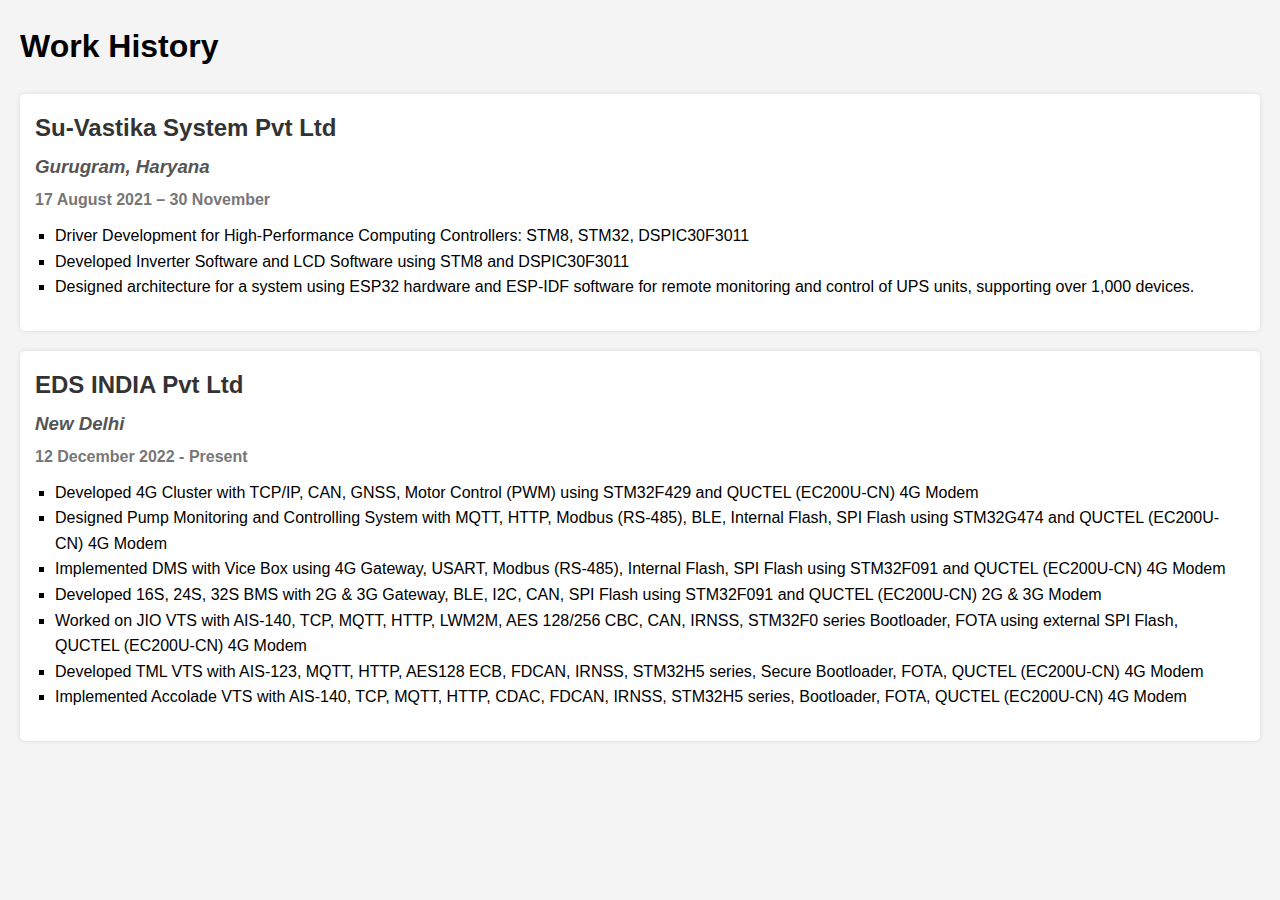
<file: code.htm>
<!DOCTYPE html>
<html lang="en">
<head>
    <meta charset="UTF-8">
    <meta name="viewport" content="width=device-width, initial-scale=1.0">
    <title>Work History</title>
    <style>
        body {
            font-family: Arial, sans-serif;
            line-height: 1.6;
            margin: 20px;
            background-color: #f4f4f4;
        }
        .job {
            background-color: #fff;
            border-radius: 5px;
            box-shadow: 0 0 5px rgba(0, 0, 0, 0.1);
            margin-bottom: 20px;
            padding: 15px;
        }
        .job h2 {
            margin: 0;
            color: #333;
        }
        .job h3 {
            margin: 5px 0;
            color: #555;
            font-style: italic;
        }
        .job h4 {
            margin: 5px 0;
            color: #777;
        }
        ul {
            list-style-type: square;
            padding-left: 20px;
            margin-top: 10px;
        }
    </style>
</head>
<body>
    <h1>Work History</h1>

    <div class="job">
        <h2>Su-Vastika System Pvt Ltd</h2>
        <h3>Gurugram, Haryana</h3>
        <h4>17 August 2021 – 30 November</h4>
        <ul>
            <li>Driver Development for High-Performance Computing Controllers: STM8, STM32, DSPIC30F3011</li>
            <li>Developed Inverter Software and LCD Software using STM8 and DSPIC30F3011</li>
            <li>Designed architecture for a system using ESP32 hardware and ESP-IDF software for remote monitoring and control of UPS units, supporting over 1,000 devices.</li>
        </ul>
    </div>

    <div class="job">
        <h2>EDS INDIA Pvt Ltd</h2>
        <h3>New Delhi</h3>
        <h4>12 December 2022 - Present</h4>
        <ul>
            <li>Developed 4G Cluster with TCP/IP, CAN, GNSS, Motor Control (PWM) using STM32F429 and QUCTEL (EC200U-CN) 4G Modem</li>
            <li>Designed Pump Monitoring and Controlling System with MQTT, HTTP, Modbus (RS-485), BLE, Internal Flash, SPI Flash using STM32G474 and QUCTEL (EC200U-CN) 4G Modem</li>
            <li>Implemented DMS with Vice Box using 4G Gateway, USART, Modbus (RS-485), Internal Flash, SPI Flash using STM32F091 and QUCTEL (EC200U-CN) 4G Modem</li>
            <li>Developed 16S, 24S, 32S BMS with 2G & 3G Gateway, BLE, I2C, CAN, SPI Flash using STM32F091 and QUCTEL (EC200U-CN) 2G & 3G Modem</li>
            <li>Worked on JIO VTS with AIS-140, TCP, MQTT, HTTP, LWM2M, AES 128/256 CBC, CAN, IRNSS, STM32F0 series Bootloader, FOTA using external SPI Flash, QUCTEL (EC200U-CN) 4G Modem</li>
            <li>Developed TML VTS with AIS-123, MQTT, HTTP, AES128 ECB, FDCAN, IRNSS, STM32H5 series, Secure Bootloader, FOTA, QUCTEL (EC200U-CN) 4G Modem</li>
            <li>Implemented Accolade VTS with AIS-140, TCP, MQTT, HTTP, CDAC, FDCAN, IRNSS, STM32H5 series, Bootloader, FOTA, QUCTEL (EC200U-CN) 4G Modem</li>
        </ul>
    </div>
</body>
</html>
</file>
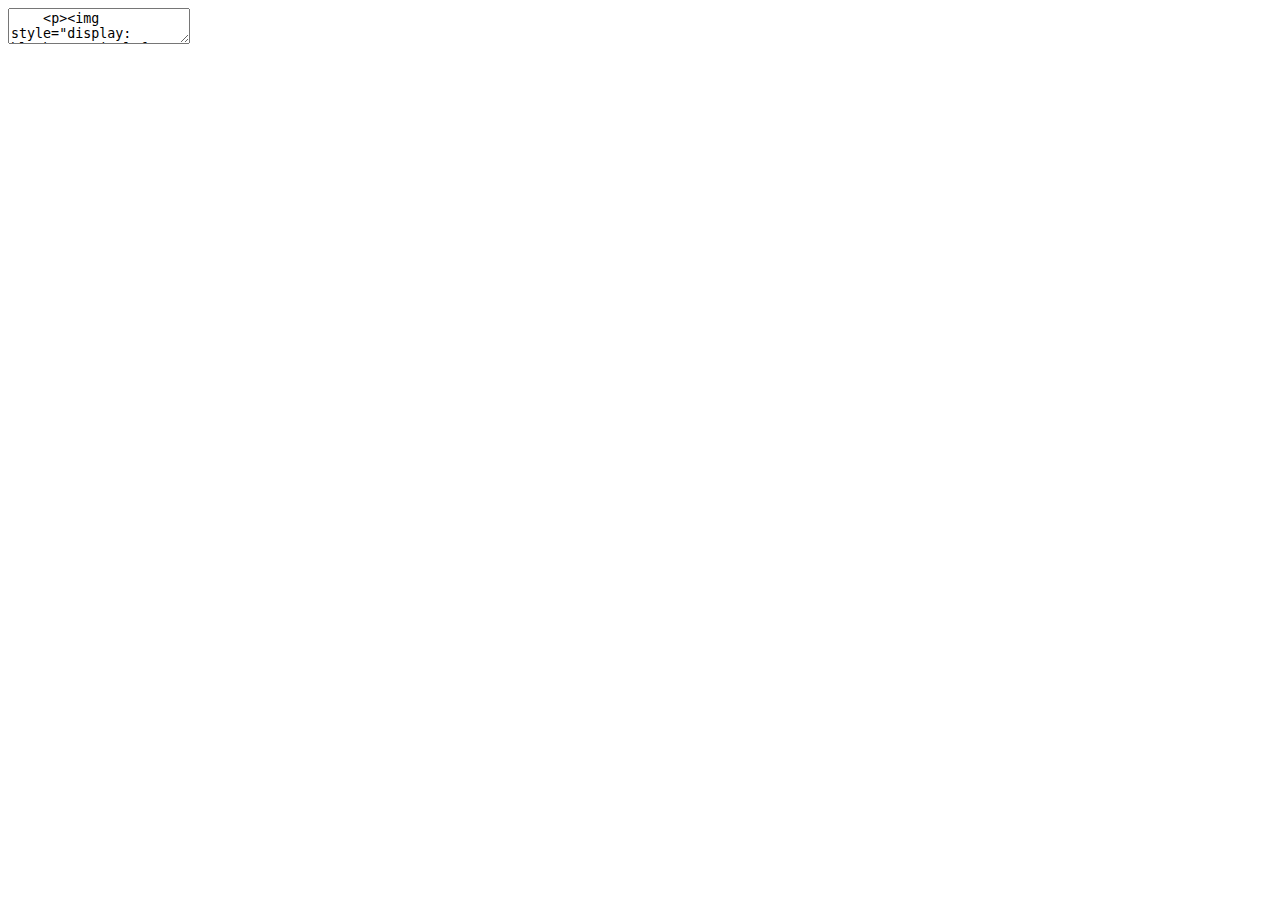
<file: test.html>
<!DOCTYPE html>
<html lang="en">
<head>
    <meta charset="UTF-8">
    <meta name="viewport" content="width=device-width, initial-scale=1.0">
    <title>Document</title>
    <style>

/* For other boilerplate styles, see: /docs/general-configuration-guide/boilerplate-content-css/ */
/*
* For rendering images inserted using the image plugin.
* Includes image captions using the HTML5 figure element.
*/

figure.image {
  display: inline-block;
  border: 1px solid gray;
  margin: 0 2px 0 1px;
  background: #f5f2f0;
}

figure.align-left {
  float: left;
}

figure.align-right {
  float: right;
}

figure.image img {
  margin: 8px 8px 0 8px;
}

figure.image figcaption {
  margin: 6px 8px 6px 8px;
  text-align: center;
}


/*
 Alignment using classes rather than inline styles
 check out the "formats" option
*/

img.align-left {
  float: left;
}

img.align-right {
  float: right;
}

/* Basic styles for Table of Contents plugin (toc) */
.mce-toc {
  border: 1px solid gray;
}

.mce-toc h2 {
  margin: 4px;
}

.mce-toc li {
  list-style-type: none;
}


    </style>

</head>
<body>
    
<textarea id="open-source-plugins">
    <p><img style="display: block; margin-left: auto; margin-right: auto;" title="Tiny Logo" src="https://www.tiny.cloud/docs/images/logos/android-chrome-256x256.png" alt="TinyMCE Logo" width="128" height="128" /></p>
    <h2 style="text-align: center;">Welcome to the TinyMCE Cloud demo!</h2>
    <p>Please try out the features provided in this full featured example (excluding <a href="https://www.tiny.cloud/apps/">Premium Plugins</a> ).</p>
  
    <h2>Got questions or need help?</h2>
    <ul>
      <li>Our <a class="mceNonEditable" href="//www.tiny.cloud/docs/">documentation</a> is a great resource for learning how to configure TinyMCE.</li>
      <li>Have a specific question? Try the <a href="https://stackoverflow.com/questions/tagged/tinymce" target="_blank" rel="noopener"><code>tinymce</code> tag at Stack Overflow</a>.</li>
      <li>We also offer enterprise grade support as part of <a href="https://www.tiny.cloud/pricing">TinyMCE premium plans</a>.</li>
    </ul>
  
    <h2>A simple table to play with</h2>
    <table style="border-collapse: collapse; width: 100%;" border="1">
      <thead>
        <tr>
          <th>Product</th>
          <th>Cost</th>
          <th>Really?</th>
        </tr>
      </thead>
      <tbody>
        <tr>
          <td>TinyMCE Cloud</td>
          <td>Get started for free</td>
          <td>YES!</td>
        </tr>
        <tr>
          <td>Plupload</td>
          <td>Free</td>
          <td>YES!</td>
        </tr>
      </tbody>
    </table>
  
    <h2>Found a bug?</h2>
    <p>If you think you have found a bug please create an issue on the <a href="https://github.com/tinymce/tinymce/issues">GitHub repo</a> to report it to the developers.</p>
  
    <h2>Finally ...</h2>
    <p>Don't forget to check out our other product <a href="http://www.plupload.com" target="_blank">Plupload</a>, your ultimate upload solution featuring HTML5 upload support.</p>
    <p>Thanks for supporting TinyMCE! We hope it helps you and your users create great content.<br>All the best from the TinyMCE team.</p>
  </textarea>
  
  
</body>
<script src='https://cdn.tiny.cloud/1/qagffr3pkuv17a8on1afax661irst1hbr4e6tbv888sz91jc/tinymce/5-stable/tinymce.min.js'></script>
<!-- <script  src="./script.js"></script> -->
<script src='https://cdn.tiny.cloud/1/qagffr3pkuv17a8on1afax661irst1hbr4e6tbv888sz91jc/tinymce/5-stable/tinymce.min.js'></script>
  
<script>
  var useDarkMode = window.matchMedia('(prefers-color-scheme: dark)').matches;

tinymce.init({
selector: 'textarea#open-source-plugins',
plugins: 'print preview paste importcss searchreplace autolink autosave save directionality code visualblocks visualchars fullscreen image link media template codesample table charmap hr pagebreak nonbreaking anchor toc insertdatetime advlist lists wordcount imagetools textpattern noneditable help charmap quickbars emoticons',
imagetools_cors_hosts: ['picsum.photos'],
menubar: 'file edit view insert format tools table help',
toolbar: 'undo redo | bold italic underline strikethrough | fontselect fontsizeselect formatselect | alignleft aligncenter alignright alignjustify | outdent indent |  numlist bullist | forecolor backcolor removeformat | pagebreak | charmap emoticons | fullscreen  preview save print | insertfile image media template link anchor codesample | ltr rtl',
toolbar_sticky: true,
autosave_ask_before_unload: true,
autosave_interval: '30s',
autosave_prefix: '{path}{query}-{id}-',
autosave_restore_when_empty: false,
autosave_retention: '2m',
image_advtab: true,
link_list: [
  { title: 'My page 1', value: 'https://www.tiny.cloud' },
  { title: 'My page 2', value: 'http://www.moxiecode.com' }
],
image_list: [
  { title: 'My page 1', value: 'https://www.tiny.cloud' },
  { title: 'My page 2', value: 'http://www.moxiecode.com' }
],
image_class_list: [
  { title: 'None', value: '' },
  { title: 'Some class', value: 'class-name' }
],
importcss_append: true,
file_picker_callback: function (callback, value, meta) {
  /* Provide file and text for the link dialog */
  if (meta.filetype === 'file') {
    callback('https://www.google.com/logos/google.jpg', { text: 'My text' });
  }

  /* Provide image and alt text for the image dialog */
  if (meta.filetype === 'image') {
    callback('https://www.google.com/logos/google.jpg', { alt: 'My alt text' });
  }

  /* Provide alternative source and posted for the media dialog */
  if (meta.filetype === 'media') {
    callback('movie.mp4', { source2: 'alt.ogg', poster: 'https://www.google.com/logos/google.jpg' });
  }
},
templates: [
      { title: 'New Table', description: 'creates a new table', content: '<div class="mceTmpl"><table width="98%%"  border="0" cellspacing="0" cellpadding="0"><tr><th scope="col"> </th><th scope="col"> </th></tr><tr><td> </td><td> </td></tr></table></div>' },
  { title: 'Starting my story', description: 'A cure for writers block', content: 'Once upon a time...' },
  { title: 'New list with dates', description: 'New List with dates', content: '<div class="mceTmpl"><span class="cdate">cdate</span><br /><span class="mdate">mdate</span><h2>My List</h2><ul><li></li><li></li></ul></div>' }
],
template_cdate_format: '[Date Created (CDATE): %m/%d/%Y : %H:%M:%S]',
template_mdate_format: '[Date Modified (MDATE): %m/%d/%Y : %H:%M:%S]',
height: 600,
image_caption: true,
quickbars_selection_toolbar: 'bold italic | quicklink h2 h3 blockquote quickimage quicktable',
noneditable_noneditable_class: 'mceNonEditable',
toolbar_mode: 'sliding',
contextmenu: 'link image imagetools table',
skin: useDarkMode ? 'oxide-dark' : 'oxide',
content_css: useDarkMode ? 'dark' : 'default',
content_style: 'body { font-family:Helvetica,Arial,sans-serif; font-size:14px }'
});
</script>


</html>
</file>
